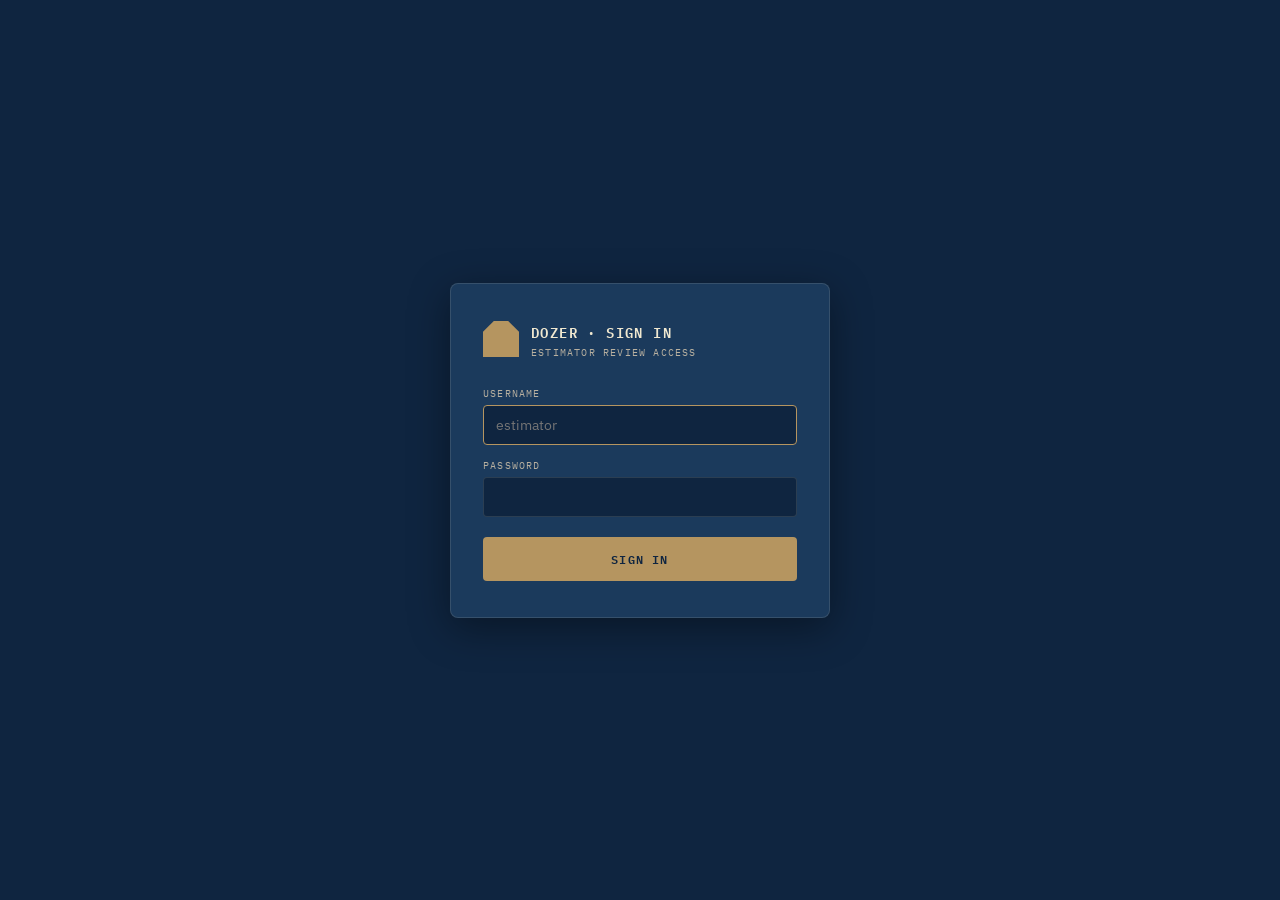
<file: dozer/review/index.html>
<!DOCTYPE html>
<html lang="en">
<head>
<meta charset="UTF-8">
<meta name="viewport" content="width=device-width, initial-scale=1.0">
<title>Dozer — Estimator Review</title>
<link rel="preconnect" href="https://fonts.googleapis.com">
<link rel="preconnect" href="https://fonts.gstatic.com" crossorigin>
<link href="https://fonts.googleapis.com/css2?family=IBM+Plex+Mono:wght@400;500;600&family=IBM+Plex+Sans:wght@300;400;500;600;700&display=swap" rel="stylesheet">
<style>
  /* ── Blueprint Dark palette (from dozer-wireframe) ───────────── */
  :root {
    --paper: #0F2540;
    --paper-2: #1B3A5C;
    --surface: #264C7A;
    --ink: #F0E8D0;
    --ink-2: #D8D0B8;
    --ink-3: #B8B0A0;
    --ink-4: #7A7468;
    --line: rgba(240, 232, 208, 0.12);
    --line-2: rgba(240, 232, 208, 0.06);
    --orange: #B59560;
    --orange-soft: rgba(181, 149, 96, 0.14);
    --orange-line: rgba(181, 149, 96, 0.32);
    --green: #5C8C7E;
    --green-soft: rgba(92, 140, 126, 0.16);
    --red: #C04A2C;
    --red-soft: rgba(192, 74, 44, 0.14);
    --yellow: #C7A877;
    --yellow-soft: rgba(199, 168, 119, 0.14);
  }
  * { box-sizing: border-box; margin: 0; padding: 0; }
  html, body { width: 100%; min-height: 100%; }
  body {
    font-family: 'IBM Plex Sans', sans-serif;
    background: var(--paper);
    color: var(--ink);
    -webkit-font-smoothing: antialiased;
  }
  button { font-family: inherit; cursor: pointer; }
  input, select, textarea { font-family: inherit; outline: none; }

  /* ── Header ──────────────────────────────────────────────────── */
  .page-header {
    background: var(--paper-2);
    border-bottom: 4px solid var(--orange);
    padding: 24px 40px 0;
    position: relative;
  }
  .page-header::before {
    content: '';
    position: absolute; top: 0; right: 0; width: 320px; height: 100%;
    background: repeating-linear-gradient(-45deg, transparent, transparent 8px,
      rgba(181, 149, 96, 0.05) 8px, rgba(181, 149, 96, 0.05) 10px);
    pointer-events: none;
  }
  .header-top {
    display: flex; align-items: flex-start; justify-content: space-between;
    margin-bottom: 18px;
  }
  .brand {
    display: flex; align-items: center; gap: 12px;
  }
  .brand-mark {
    width: 36px; height: 36px;
    background: var(--orange);
    clip-path: polygon(0 100%, 100% 100%, 100% 30%, 70% 0, 30% 0, 0 30%);
  }
  .form-title {
    font-family: 'IBM Plex Mono', monospace;
    font-size: 16px; font-weight: 600;
    letter-spacing: 0.10em; text-transform: uppercase;
    color: var(--ink);
  }
  .form-subtitle {
    font-family: 'IBM Plex Mono', monospace;
    font-size: 10px; color: var(--ink-3);
    margin-top: 4px;
    letter-spacing: 0.12em; text-transform: uppercase;
  }
  .header-actions { display: flex; gap: 8px; align-items: center; }
  .btn {
    font-family: 'IBM Plex Mono', monospace;
    font-size: 11px; font-weight: 600;
    letter-spacing: 0.10em; text-transform: uppercase;
    padding: 9px 16px; border: none; border-radius: 4px;
    cursor: pointer; transition: all 0.15s;
  }
  .btn-primary { background: var(--orange); color: var(--paper); }
  .btn-primary:hover { background: #C9A66E; }
  .btn-ghost {
    background: transparent; color: var(--ink-2);
    border: 1px solid var(--line);
  }
  .btn-ghost:hover { border-color: var(--orange-line); color: var(--orange); }
  .btn-submit { background: var(--green); color: var(--ink); }
  .btn-submit:hover { background: #6BA593; }

  .meta-fields {
    display: grid; grid-template-columns: 2fr 1fr 1.5fr; gap: 14px;
    margin-bottom: 20px;
  }
  .meta-field label {
    display: block;
    font-family: 'IBM Plex Mono', monospace;
    font-size: 10px;
    letter-spacing: 0.12em; text-transform: uppercase;
    color: var(--ink-3); margin-bottom: 5px;
  }
  .meta-field input {
    width: 100%; padding: 9px 11px;
    background: var(--surface);
    border: 1px solid var(--line);
    color: var(--ink);
    font-size: 14px; border-radius: 4px;
  }
  .meta-field input:focus { border-color: var(--orange); }
  .meta-field input::placeholder { color: var(--ink-4); }

  .tabs {
    display: flex; gap: 0; align-items: flex-end;
    position: relative; z-index: 1;
  }
  .tab {
    font-family: 'IBM Plex Mono', monospace;
    font-size: 11px; font-weight: 600;
    letter-spacing: 0.12em; text-transform: uppercase;
    padding: 12px 26px 14px;
    background: rgba(240, 232, 208, 0.04);
    color: var(--ink-3);
    border: 1px solid var(--line);
    border-bottom: none;
    border-radius: 4px 4px 0 0;
    margin-right: 4px; cursor: pointer; position: relative; bottom: 0;
    transition: all 0.15s;
  }
  .tab:hover { color: var(--ink); }
  .tab.active {
    background: var(--paper); color: var(--orange);
    bottom: -4px; padding-bottom: 18px;
    border-top: 3px solid var(--orange);
  }

  /* ── Main ────────────────────────────────────────────────────── */
  .main { max-width: 1200px; margin: 0 auto; padding: 28px 24px 110px; }
  .tab-panel { display: none; }
  .tab-panel.active { display: block; }

  .col-headers {
    display: grid; grid-template-columns: 1.1fr 1.2fr 360px 1fr;
    gap: 8px; padding: 0 16px 8px;
  }
  .col-label {
    font-family: 'IBM Plex Mono', monospace;
    font-size: 10px; letter-spacing: 0.14em; text-transform: uppercase;
    color: var(--ink-3); opacity: 0.7;
  }

  /* Section accordion */
  .section {
    margin-bottom: 18px;
    background: var(--paper-2);
    border: 1px solid var(--line);
    border-radius: 6px;
    overflow: hidden;
  }
  .section-header {
    background: var(--surface);
    color: var(--ink);
    padding: 11px 16px;
    display: flex; align-items: center; justify-content: space-between;
    cursor: pointer; user-select: none;
    transition: background 0.15s;
  }
  .section-header:hover { background: #2C5685; }
  .section-title {
    font-family: 'IBM Plex Mono', monospace;
    font-size: 12px; font-weight: 600;
    letter-spacing: 0.12em; text-transform: uppercase;
  }
  .section-roman { color: var(--orange); margin-right: 10px; }
  .section-count {
    font-family: 'IBM Plex Mono', monospace;
    font-size: 10px; color: var(--ink-3);
    letter-spacing: 0.10em;
  }
  .section-toggle {
    font-size: 12px; opacity: 0.7;
    transition: transform 0.2s;
    color: var(--ink-2);
  }
  .section.collapsed .section-toggle { transform: rotate(-90deg); }
  .section.collapsed .section-body { display: none; }

  .checklist-row {
    display: grid;
    grid-template-columns: 1.1fr 1.2fr 360px 1fr;
    gap: 8px; padding: 12px 16px;
    align-items: start;
    border-bottom: 1px solid var(--line-2);
    transition: background 0.1s;
  }
  .checklist-row:last-child { border-bottom: none; }
  .checklist-row:hover { background: rgba(240, 232, 208, 0.02); }

  .field-name {
    font-family: 'IBM Plex Mono', monospace;
    font-size: 12px; font-weight: 500;
    color: var(--ink); padding-top: 6px;
  }
  .field-tier {
    display: inline-block;
    font-size: 9px;
    padding: 2px 6px;
    margin-left: 6px;
    border-radius: 3px;
    letter-spacing: 0.06em;
    text-transform: uppercase;
    font-weight: 600;
  }
  .tier-required { background: var(--red-soft); color: var(--red); }
  .tier-important { background: var(--orange-soft); color: var(--orange); }
  .tier-optional { background: var(--green-soft); color: var(--green); }
  .field-desc {
    font-size: 11px; color: var(--ink-3);
    margin-top: 4px; line-height: 1.4;
  }

  .ai-value {
    background: rgba(240, 232, 208, 0.04);
    border: 1px dashed var(--line);
    padding: 7px 10px; border-radius: 4px;
    font-family: 'IBM Plex Mono', monospace;
    font-size: 12px; color: var(--ink-2);
    word-break: break-word;
    min-height: 32px;
  }
  .ai-value.empty {
    color: var(--ink-4); font-style: italic;
  }
  .ai-value-label {
    font-family: 'IBM Plex Mono', monospace;
    font-size: 9px;
    color: var(--ink-3);
    letter-spacing: 0.10em; text-transform: uppercase;
    margin-bottom: 3px;
  }

  /* 3-button selector for status */
  .status-group {
    display: grid; grid-template-columns: 1fr 1fr 1fr;
    gap: 4px;
  }
  .status-btn {
    padding: 7px 6px;
    background: rgba(240, 232, 208, 0.04);
    border: 1px solid var(--line);
    color: var(--ink-3);
    border-radius: 4px;
    font-family: 'IBM Plex Mono', monospace;
    font-size: 10px; font-weight: 500;
    letter-spacing: 0.06em; text-transform: uppercase;
    text-align: center;
    transition: all 0.12s;
  }
  .status-btn:hover { color: var(--ink); border-color: var(--ink-3); }
  .status-btn.selected.needed {
    background: var(--green-soft); color: var(--green); border-color: var(--green);
  }
  .status-btn.selected.rarely {
    background: var(--yellow-soft); color: var(--yellow); border-color: var(--yellow);
  }
  .status-btn.selected.not-needed {
    background: var(--red-soft); color: var(--red); border-color: var(--red);
  }

  .row-notes {
    width: 100%;
    padding: 7px 10px;
    background: var(--paper);
    border: 1px solid var(--line);
    color: var(--ink);
    font-family: 'IBM Plex Sans', sans-serif;
    font-size: 12px; border-radius: 4px;
    resize: none; min-height: 32px;
    transition: border-color 0.15s;
  }
  .row-notes::placeholder { color: var(--ink-4); font-style: italic; }
  .row-notes:focus { border-color: var(--orange); }

  /* Tab 2 — workflow & formulas */
  .narrative-block {
    background: var(--paper-2);
    border: 1px solid var(--line);
    border-radius: 6px;
    padding: 18px 20px;
    margin-bottom: 14px;
  }
  .narrative-q {
    font-family: 'IBM Plex Mono', monospace;
    font-size: 12px; font-weight: 600;
    color: var(--orange);
    letter-spacing: 0.06em;
    margin-bottom: 4px;
  }
  .narrative-help {
    font-size: 11px; color: var(--ink-3);
    margin-bottom: 10px; line-height: 1.5;
  }
  .narrative-textarea {
    width: 100%; padding: 10px 12px;
    background: var(--paper);
    border: 1px solid var(--line);
    color: var(--ink);
    font-family: 'IBM Plex Sans', sans-serif;
    font-size: 13px; line-height: 1.5;
    border-radius: 4px;
    resize: vertical; min-height: 70px;
  }
  .narrative-textarea:focus { border-color: var(--orange); }
  .narrative-textarea::placeholder { color: var(--ink-4); }
  .narrative-input {
    width: 200px; padding: 9px 11px;
    background: var(--paper); border: 1px solid var(--line);
    color: var(--ink); font-size: 14px; border-radius: 4px;
  }
  .narrative-input:focus { border-color: var(--orange); }

  /* Footer summary bar */
  .summary-bar {
    position: fixed; bottom: 0; left: 0; right: 0;
    background: var(--paper-2);
    border-top: 2px solid var(--orange);
    padding: 12px 32px;
    display: flex; align-items: center; justify-content: space-between;
    z-index: 100;
  }
  .summary-stats {
    display: flex; gap: 26px;
  }
  .stat { text-align: center; }
  .stat-num {
    font-family: 'IBM Plex Mono', monospace;
    font-size: 22px; font-weight: 600;
    color: var(--ink); display: block; line-height: 1;
  }
  .stat-label {
    font-family: 'IBM Plex Mono', monospace;
    font-size: 9px; letter-spacing: 0.12em; text-transform: uppercase;
    color: var(--ink-3); margin-top: 4px; display: block;
  }
  .stat.needed .stat-num { color: var(--green); }
  .stat.rarely .stat-num { color: var(--yellow); }
  .stat.not-needed .stat-num { color: var(--red); }

  .progress-wrap { flex: 1; max-width: 320px; margin: 0 32px; }
  .progress-label {
    display: flex; justify-content: space-between;
    font-family: 'IBM Plex Mono', monospace;
    font-size: 10px; color: var(--ink-3);
    letter-spacing: 0.10em; text-transform: uppercase;
    margin-bottom: 5px;
  }
  .progress-bar {
    height: 5px; background: var(--line);
    border-radius: 3px; overflow: hidden;
  }
  .progress-fill {
    height: 100%;
    background: linear-gradient(90deg, var(--orange), var(--green));
    transition: width 0.3s ease;
  }

  /* Modal (submit) */
  .modal-overlay {
    display: none; position: fixed; inset: 0;
    background: rgba(15, 37, 64, 0.85);
    backdrop-filter: blur(3px);
    z-index: 200;
    align-items: center; justify-content: center;
  }
  .modal-overlay.open { display: flex; }
  .modal {
    background: var(--paper-2);
    border: 1px solid var(--line);
    border-radius: 8px;
    width: 92%; max-width: 480px;
    overflow: hidden;
  }
  .modal-header {
    background: var(--surface); color: var(--ink);
    padding: 16px 22px;
    border-bottom: 2px solid var(--orange);
    display: flex; align-items: center; justify-content: space-between;
  }
  .modal-title {
    font-family: 'IBM Plex Mono', monospace;
    font-size: 13px; font-weight: 600;
    letter-spacing: 0.12em; text-transform: uppercase;
  }
  .modal-close {
    background: none; border: none; color: var(--ink-3);
    font-size: 22px; line-height: 1;
  }
  .modal-body { padding: 22px; }
  .modal-body p { font-size: 13px; color: var(--ink-2); margin-bottom: 14px; line-height: 1.5; }
  .submit-options { display: flex; flex-direction: column; gap: 10px; margin-bottom: 14px; }
  .submit-option {
    display: flex; align-items: center; gap: 12px;
    background: var(--paper); border: 1px solid var(--line);
    padding: 12px 14px; border-radius: 5px; cursor: pointer;
    transition: border-color 0.15s;
  }
  .submit-option:hover { border-color: var(--orange-line); }
  .submit-option input[type="radio"] { accent-color: var(--orange); }
  .submit-option-title {
    font-family: 'IBM Plex Mono', monospace;
    font-size: 11px; font-weight: 600;
    color: var(--ink); letter-spacing: 0.08em; text-transform: uppercase;
  }
  .submit-option-desc {
    font-size: 11px; color: var(--ink-3); margin-top: 2px;
  }
  .modal-footer {
    padding: 14px 22px;
    background: var(--paper);
    border-top: 1px solid var(--line);
    display: flex; justify-content: flex-end; gap: 8px;
  }

  .toast {
    position: fixed; top: 22px; right: 22px;
    background: var(--paper-2);
    color: var(--ink);
    border: 1px solid var(--orange);
    padding: 12px 20px; border-radius: 5px;
    font-family: 'IBM Plex Mono', monospace;
    font-size: 12px; letter-spacing: 0.06em;
    transform: translateX(120%); transition: transform 0.25s;
    z-index: 300;
  }
  .toast.show { transform: translateX(0); }

  .loading {
    text-align: center; padding: 80px 20px;
    color: var(--ink-3);
    font-family: 'IBM Plex Mono', monospace;
    font-size: 13px; letter-spacing: 0.10em;
  }

  @media (max-width: 1080px) {
    .checklist-row { grid-template-columns: 1fr; gap: 12px; }
    .col-headers { display: none; }
    .meta-fields { grid-template-columns: 1fr; }
  }

  /* Login overlay */
  #loginOverlay {
    position: fixed; inset: 0;
    background: var(--paper);
    z-index: 500;
    display: flex; align-items: center; justify-content: center;
    padding: 24px;
  }
  .login-card {
    background: var(--paper-2);
    border: 1px solid var(--line);
    border-radius: 8px;
    padding: 36px 32px;
    width: 100%; max-width: 380px;
    box-shadow: 0 10px 40px rgba(0,0,0,0.4);
  }
  .login-brand { display: flex; align-items: center; gap: 12px; margin-bottom: 28px; }
  .login-title { font-family: 'IBM Plex Mono', monospace; font-size: 14px; font-weight: 600; letter-spacing: 0.10em; text-transform: uppercase; color: var(--ink); }
  .login-sub { font-family: 'IBM Plex Mono', monospace; font-size: 10px; color: var(--ink-3); margin-top: 3px; letter-spacing: 0.12em; text-transform: uppercase; }
  .login-card label { display: block; font-family: 'IBM Plex Mono', monospace; font-size: 10px; letter-spacing: 0.12em; text-transform: uppercase; color: var(--ink-3); margin-top: 14px; margin-bottom: 5px; }
  .login-card input { width: 100%; padding: 10px 12px; background: var(--paper); border: 1px solid var(--line); color: var(--ink); font-size: 14px; border-radius: 4px; font-family: inherit; }
  .login-card input:focus { border-color: var(--orange); outline: none; }
  .login-btn { width: 100%; margin-top: 20px; background: var(--orange); color: var(--paper); border: none; padding: 12px; border-radius: 4px; font-family: 'IBM Plex Mono', monospace; font-size: 12px; font-weight: 600; letter-spacing: 0.10em; text-transform: uppercase; cursor: pointer; }
  .login-btn:hover { background: #C9A66E; }
  .login-btn:disabled { opacity: 0.5; cursor: not-allowed; }
  .login-error { margin-top: 12px; padding: 8px 12px; background: var(--red-soft); border: 1px solid var(--red); border-radius: 4px; color: var(--ink); font-size: 12px; display: none; }
  .login-error.show { display: block; }
</style>
</head>
<body>

<div id="loginOverlay">
  <div class="login-card">
    <div class="login-brand">
      <div class="brand-mark"></div>
      <div>
        <div class="login-title">Dozer · Sign In</div>
        <div class="login-sub">Estimator review access</div>
      </div>
    </div>
    <label>Username</label>
    <input type="text" id="loginUser" autocomplete="username" placeholder="estimator">
    <label>Password</label>
    <input type="password" id="loginPass" autocomplete="current-password">
    <button class="login-btn" id="loginBtn" onclick="doLogin()">Sign In</button>
    <div class="login-error" id="loginErr"></div>
  </div>
</div>

<div class="page-header">
  <div class="header-top">
    <div class="brand">
      <div class="brand-mark"></div>
      <div>
        <div class="form-title">Dozer · Estimator Review</div>
        <div class="form-subtitle">Earthworks · Bid · Proposal AI</div>
      </div>
    </div>
    <div class="header-actions">
      <a id="viewPdfBtn" href="#" target="_blank" rel="noopener" class="btn btn-ghost" style="display:none;text-decoration:none">↗ View Original PDF</a>
      <button class="btn btn-ghost" onclick="exportCSV()">↓ Export CSV</button>
      <button class="btn btn-ghost" onclick="saveLocal()">💾 Save Draft</button>
      <button class="btn btn-submit" onclick="openSubmit()">✉ Submit Review</button>
    </div>
  </div>
  <div class="meta-fields">
    <div class="meta-field"><label>Project Name</label><input type="text" id="projectName" placeholder="—"></div>
    <div class="meta-field"><label>Review Date</label><input type="date" id="reviewDate"></div>
    <div class="meta-field"><label>Reviewer Name</label><input type="text" id="reviewerName" placeholder="Your name"></div>
  </div>
  <div class="tabs">
    <button class="tab active" onclick="switchTab('fields')">FIELD REVIEW</button>
    <button class="tab" onclick="switchTab('workflow')">WORKFLOW & FORMULAS</button>
  </div>
</div>

<div class="main">
  <!-- Tab 1: Field Review -->
  <div class="tab-panel active" id="panel-fields">
    <div class="col-headers">
      <div class="col-label">Field</div>
      <div class="col-label">AI-Extracted Value</div>
      <div class="col-label">Necessity for PVR</div>
      <div class="col-label">Notes / Override</div>
    </div>
    <div id="sections-container">
      <div class="loading">Loading job data…</div>
    </div>
  </div>

  <!-- Tab 2: Workflow & Formulas -->
  <div class="tab-panel" id="panel-workflow">
    <div class="narrative-block">
      <div class="narrative-q">A. Coverage gaps</div>
      <div class="narrative-help">List any fields needed for PVR analysis but missing from our schema above.</div>
      <textarea class="narrative-textarea" id="q_gaps" placeholder="One field per line…"></textarea>
    </div>
    <div class="narrative-block">
      <div class="narrative-q">B. Field grouping</div>
      <div class="narrative-help">Are fields arranged in correct datasets (sections above)? If not, suggest alternative grouping.</div>
      <textarea class="narrative-textarea" id="q_grouping" placeholder="Suggestions…"></textarea>
    </div>
    <div class="narrative-block">
      <div class="narrative-q">C. Workflow — read order</div>
      <div class="narrative-help">How do you use these fields? What do you read first, in what order?</div>
      <textarea class="narrative-textarea" id="q_read_order" placeholder="Workflow steps…"></textarea>
    </div>
    <div class="narrative-block">
      <div class="narrative-q">D. Bid composition</div>
      <div class="narrative-help">What fields go in your bid AND in what order do you build the bid?</div>
      <textarea class="narrative-textarea" id="q_bid_order" placeholder="Field list + build order…"></textarea>
    </div>
    <div class="narrative-block">
      <div class="narrative-q">E. Other reports beyond PVR</div>
      <div class="narrative-help">What other reports can be generated from this geotech data? Rank by frequency.</div>
      <textarea class="narrative-textarea" id="q_other_reports" placeholder="Report types, ranked…"></textarea>
    </div>
    <div class="narrative-block">
      <div class="narrative-q">F. Fields for those other reports</div>
      <div class="narrative-help">For each other report you listed, what fields are needed?</div>
      <textarea class="narrative-textarea" id="q_other_fields" placeholder="Fields per report…"></textarea>
    </div>
    <div class="narrative-block">
      <div class="narrative-q">G. Formulas used</div>
      <div class="narrative-help">What formulas did you use to produce calculations / the bid?</div>
      <textarea class="narrative-textarea" id="q_formulas" placeholder="Formulas…"></textarea>
    </div>
    <div class="narrative-block">
      <div class="narrative-q">H. Fields per formula</div>
      <div class="narrative-help">What fields feed each formula?</div>
      <textarea class="narrative-textarea" id="q_formula_fields" placeholder="Formula → fields mapping…"></textarea>
    </div>
    <div class="narrative-block">
      <div class="narrative-q">I. Other PVR formulas</div>
      <div class="narrative-help">What other formulas may be used in PVR calculations beyond what you used here?</div>
      <textarea class="narrative-textarea" id="q_other_formulas" placeholder="Other formulas…"></textarea>
    </div>
    <div class="narrative-block">
      <div class="narrative-q">J. Sample bid build</div>
      <div class="narrative-help">Build a sample bid using the extracted fields. Show line items, unit costs, math, and order of bid construction.</div>
      <textarea class="narrative-textarea" id="q_bid_build" placeholder="Line items + unit costs + math…" style="min-height:140px"></textarea>
    </div>
    <div class="narrative-block">
      <div class="narrative-q">K. Source PDF quality (1=poor, 5=excellent)</div>
      <input class="narrative-input" type="number" id="q_pdf_quality" min="1" max="5" placeholder="1-5">
    </div>
    <div class="narrative-block">
      <div class="narrative-q">L. Red flags that should pause the bid</div>
      <textarea class="narrative-textarea" id="q_red_flags" placeholder="Contamination, dewatering, missing borings, etc."></textarea>
    </div>
    <div class="narrative-block">
      <div class="narrative-q">M. Time spent on this review (minutes)</div>
      <input class="narrative-input" type="number" id="q_time_spent" placeholder="e.g. 60">
    </div>
    <div class="narrative-block">
      <div class="narrative-q">N. Fixed-fee quote you'd charge a client for THIS scope ($)</div>
      <input class="narrative-input" type="number" id="q_fee_quote" placeholder="e.g. 350">
    </div>
  </div>
</div>

<div class="summary-bar">
  <div class="summary-stats">
    <div class="stat"><span class="stat-num" id="totalCount">—</span><span class="stat-label">Total</span></div>
    <div class="stat needed"><span class="stat-num" id="neededCount">0</span><span class="stat-label">Needed</span></div>
    <div class="stat rarely"><span class="stat-num" id="rarelyCount">0</span><span class="stat-label">Rarely</span></div>
    <div class="stat not-needed"><span class="stat-num" id="notNeededCount">0</span><span class="stat-label">Not Needed</span></div>
  </div>
  <div class="progress-wrap">
    <div class="progress-label"><span>Field Review Progress</span><span id="progressPct">0%</span></div>
    <div class="progress-bar"><div class="progress-fill" id="progressFill" style="width:0%"></div></div>
  </div>
  <div style="font-family:'IBM Plex Mono',monospace;font-size:10px;color:var(--ink-3);text-align:right;letter-spacing:0.08em;line-height:1.6">JOB ID<br><span id="jobIdDisplay" style="color:var(--orange);font-weight:600">—</span></div>
</div>

<!-- Submit modal -->
<div class="modal-overlay" id="submitModal">
  <div class="modal">
    <div class="modal-header">
      <span class="modal-title">✉ Submit Review</span>
      <button class="modal-close" onclick="closeSubmit()">×</button>
    </div>
    <div class="modal-body">
      <p>Choose how to submit your review:</p>
      <div class="submit-options">
        <label class="submit-option">
          <input type="radio" name="submitMode" value="both" checked>
          <div>
            <div class="submit-option-title">Both — save & email</div>
            <div class="submit-option-desc">Save to Dozer database AND open email client (recommended)</div>
          </div>
        </label>
        <label class="submit-option">
          <input type="radio" name="submitMode" value="backend">
          <div>
            <div class="submit-option-title">Save to Dozer only</div>
            <div class="submit-option-desc">POST to backend, no email</div>
          </div>
        </label>
        <label class="submit-option">
          <input type="radio" name="submitMode" value="email">
          <div>
            <div class="submit-option-title">Email only</div>
            <div class="submit-option-desc">Open mailto: link, no backend save (legacy)</div>
          </div>
        </label>
      </div>
    </div>
    <div class="modal-footer">
      <button class="btn btn-ghost" onclick="closeSubmit()">Cancel</button>
      <button class="btn btn-submit" onclick="doSubmit()">Submit →</button>
    </div>
  </div>
</div>

<div class="toast" id="toast"></div>

<script>
// ── Config ─────────────────────────────────────────────────────
const API_BASE = 'https://dozer-pipeline-7kysf2s6wa-uc.a.run.app';
const SESSION_KEY = 'dozer.session.v1';

// ── Auth ──
async function doLogin() {
  const u = document.getElementById('loginUser').value.trim();
  const p = document.getElementById('loginPass').value;
  const errEl = document.getElementById('loginErr');
  const btn = document.getElementById('loginBtn');
  errEl.classList.remove('show');
  btn.disabled = true; btn.textContent = 'Signing in…';
  try {
    const res = await fetch(`${API_BASE}/api/login`, {
      method: 'POST',
      headers: {'Content-Type': 'application/json'},
      body: JSON.stringify({username: u, password: p}),
    });
    if (!res.ok) {
      const j = await res.json().catch(() => ({}));
      throw new Error(j.error || `HTTP ${res.status}`);
    }
    const data = await res.json();
    localStorage.setItem(SESSION_KEY, JSON.stringify({token: data.token, role: data.role, exp: Date.now() + data.expires_in_hours * 3600 * 1000}));
    state.sessionToken = data.token;
    document.getElementById('loginOverlay').style.display = 'none';
    loadJob();
  } catch (err) {
    errEl.textContent = err.message;
    errEl.classList.add('show');
  } finally {
    btn.disabled = false; btn.textContent = 'Sign In';
  }
}

function checkSession() {
  const stored = localStorage.getItem(SESSION_KEY);
  if (!stored) return null;
  try {
    const s = JSON.parse(stored);
    if (Date.now() > s.exp) return null;
    return s;
  } catch { return null; }
}

document.addEventListener('keydown', e => {
  if (e.key === 'Enter' && document.getElementById('loginOverlay').style.display !== 'none') doLogin();
});

// ── State ──────────────────────────────────────────────────────
let state = {
  jobId: null,
  token: null,          // job-specific access token from URL
  sessionToken: null,   // login session token
  pdfUrl: null,
  fields: [],
  fieldsByCategory: {},
  loaded: false,
};

const CATEGORY_ORDER = [
  'project_info', 'metadata', 'boring_data', 'soil_properties',
  'expansion_risk', 'foundation', 'site_geometry', 'vision_zones',
  'special_conditions', 'quantities',
];
const CATEGORY_TITLES = {
  project_info: 'Project Info',
  metadata: 'Report Metadata',
  boring_data: 'Boring Data',
  soil_properties: 'Soil Properties',
  expansion_risk: 'Expansion Risk (PVR)',
  foundation: 'Foundation',
  site_geometry: 'Site Geometry',
  vision_zones: 'Site Zones',
  special_conditions: 'Special Conditions',
  quantities: 'Quantities & Calcs',
};
const CATEGORY_ROMAN = {
  project_info: 'I', metadata: 'II', boring_data: 'III',
  soil_properties: 'IV', expansion_risk: 'V', foundation: 'VI',
  site_geometry: 'VII', vision_zones: 'VIII',
  special_conditions: 'IX', quantities: 'X',
};

// ── URL params ─────────────────────────────────────────────────
const urlParams = new URLSearchParams(window.location.search);
state.jobId = urlParams.get('job') || urlParams.get('job_id');
state.token = urlParams.get('token');
const isMock = urlParams.get('mock') === '1';

document.getElementById('reviewDate').value = new Date().toISOString().split('T')[0];
document.getElementById('jobIdDisplay').textContent = state.jobId || 'no-job';

// ── Tab switching ──────────────────────────────────────────────
function switchTab(name) {
  document.querySelectorAll('.tab').forEach(t => t.classList.remove('active'));
  document.querySelectorAll('.tab-panel').forEach(p => p.classList.remove('active'));
  document.querySelector(`.tab[onclick*="${name}"]`).classList.add('active');
  document.getElementById(`panel-${name}`).classList.add('active');
}

// ── Load job data ──────────────────────────────────────────────
async function loadJob() {
  if (isMock) {
    loadMockData();
    return;
  }
  if (!state.jobId || !state.token) {
    document.getElementById('sections-container').innerHTML =
      '<div class="loading" style="color:var(--red)">Missing job_id or token in URL.<br>Expected: ?job=&lt;id&gt;&amp;token=&lt;token&gt;</div>';
    return;
  }
  try {
    const res = await fetch(`${API_BASE}/api/review/${state.jobId}?token=${encodeURIComponent(state.token)}`, {
      headers: state.sessionToken ? {'Authorization': `Bearer ${state.sessionToken}`} : {},
    });
    if (!res.ok) throw new Error(`HTTP ${res.status}`);
    const data = await res.json();
    state.fields = data.fields || [];
    state.pdfUrl = data.pdf_url || '';
    document.getElementById('projectName').value = data.project_name || '';
    if (state.pdfUrl) {
      const btn = document.getElementById('viewPdfBtn');
      btn.href = state.pdfUrl;
      btn.style.display = '';
    }
    state.loaded = true;
    renderFields();
  } catch (err) {
    document.getElementById('sections-container').innerHTML =
      `<div class="loading" style="color:var(--red)">Failed to load: ${err.message}</div>`;
  }
}

function loadMockData() {
  // Mock for offline preview — uses same shape backend will return
  state.fields = [
    {field_id:'F-001', field_name:'project_name', category:'project_info', tier:'IMPORTANT',
     description:'Name of the construction project', ai_value:'Memorial Park Phase 2'},
    {field_id:'F-002', field_name:'project_address', category:'project_info', tier:'REQUIRED',
     description:'Physical address of the project site', ai_value:'1200 Hermann Dr, Houston, TX 77004'},
    {field_id:'F-003', field_name:'client_name', category:'project_info', tier:'OPTIONAL',
     description:'Name of the client or owner', ai_value:''},
    {field_id:'F-101', field_name:'primary_soil_type', category:'soil_properties', tier:'REQUIRED',
     description:'Dominant soil classification', ai_value:'CH (high plasticity clay)'},
    {field_id:'F-102', field_name:'pvr_value_max', category:'expansion_risk', tier:'REQUIRED',
     description:'Maximum potential vertical rise in inches', ai_value:'4.2'},
    {field_id:'F-103', field_name:'lime_percentage', category:'expansion_risk', tier:'IMPORTANT',
     description:'Recommended lime percentage for treatment', ai_value:'6%'},
    {field_id:'F-201', field_name:'site_area_sf', category:'site_geometry', tier:'REQUIRED',
     description:'Total site area in square feet', ai_value:'87,500'},
    {field_id:'F-301', field_name:'excavation_cy', category:'quantities', tier:'IMPORTANT',
     description:'Excavation volume in cubic yards', ai_value:'12,500'},
  ];
  document.getElementById('projectName').value = 'Memorial Park Phase 2 (mock)';
  state.loaded = true;
  renderFields();
}

// ── Render field-review tab ────────────────────────────────────
function renderFields() {
  // Group fields by category
  state.fieldsByCategory = {};
  for (const f of state.fields) {
    if (!state.fieldsByCategory[f.category]) state.fieldsByCategory[f.category] = [];
    state.fieldsByCategory[f.category].push({...f, status: f.status || '', notes: f.notes || ''});
  }
  const container = document.getElementById('sections-container');
  container.innerHTML = '';

  for (const cat of CATEGORY_ORDER) {
    const fields = state.fieldsByCategory[cat] || [];
    if (!fields.length) continue;
    const sec = document.createElement('div');
    sec.className = 'section';
    sec.id = `section-${cat}`;
    sec.innerHTML = `
      <div class="section-header" onclick="toggleSection('${cat}')">
        <div class="section-title">
          <span class="section-roman">${CATEGORY_ROMAN[cat]}.</span>${CATEGORY_TITLES[cat]}
          <span class="section-count" style="margin-left:12px">${fields.length} fields</span>
        </div>
        <span class="section-toggle">▾</span>
      </div>
      <div class="section-body" id="body-${cat}"></div>
    `;
    container.appendChild(sec);
    const body = sec.querySelector(`#body-${cat}`);
    fields.forEach((f, idx) => body.appendChild(makeRow(cat, idx, f)));
  }
  updateStats();
}

function makeRow(cat, idx, f) {
  const row = document.createElement('div');
  row.className = 'checklist-row';
  const tierCls = f.tier === 'REQUIRED' ? 'tier-required' : f.tier === 'IMPORTANT' ? 'tier-important' : 'tier-optional';
  row.innerHTML = `
    <div>
      <div class="field-name">${escHtml(f.field_name)}<span class="field-tier ${tierCls}">${f.tier || 'OPTIONAL'}</span></div>
      <div class="field-desc">${escHtml(f.description || '')}</div>
    </div>
    <div>
      <div class="ai-value-label">AI extracted</div>
      <div class="ai-value ${f.ai_value ? '' : 'empty'}">${f.ai_value ? escHtml(f.ai_value) : '— not extracted —'}</div>
    </div>
    <div class="status-group">
      <button type="button" class="status-btn ${f.status === 'needed' ? 'selected needed' : ''}" data-status="needed">Needed</button>
      <button type="button" class="status-btn ${f.status === 'rarely' ? 'selected rarely' : ''}" data-status="rarely">Rarely</button>
      <button type="button" class="status-btn ${f.status === 'not-needed' ? 'selected not-needed' : ''}" data-status="not-needed">Not Needed</button>
    </div>
    <textarea class="row-notes" placeholder="Notes / override value…">${escHtml(f.notes)}</textarea>
  `;
  // Status button handlers
  row.querySelectorAll('.status-btn').forEach(btn => {
    btn.addEventListener('click', () => {
      const st = btn.dataset.status;
      f.status = (f.status === st) ? '' : st;
      // Remove selected from siblings
      row.querySelectorAll('.status-btn').forEach(b => b.classList.remove('selected', 'needed', 'rarely', 'not-needed'));
      if (f.status) btn.classList.add('selected', f.status);
      updateStats();
    });
  });
  // Notes handler
  row.querySelector('.row-notes').addEventListener('input', e => {
    f.notes = e.target.value;
  });
  return row;
}

function toggleSection(cat) {
  document.getElementById(`section-${cat}`).classList.toggle('collapsed');
}

function escHtml(s) {
  return String(s ?? '').replace(/&/g, '&amp;').replace(/</g, '&lt;').replace(/>/g, '&gt;').replace(/"/g, '&quot;');
}

// ── Stats ──────────────────────────────────────────────────────
function updateStats() {
  let total = 0, needed = 0, rarely = 0, notNeeded = 0;
  for (const fields of Object.values(state.fieldsByCategory)) {
    for (const f of fields) {
      total++;
      if (f.status === 'needed') needed++;
      else if (f.status === 'rarely') rarely++;
      else if (f.status === 'not-needed') notNeeded++;
    }
  }
  const marked = needed + rarely + notNeeded;
  const pct = total ? Math.round((marked / total) * 100) : 0;
  document.getElementById('totalCount').textContent = total;
  document.getElementById('neededCount').textContent = needed;
  document.getElementById('rarelyCount').textContent = rarely;
  document.getElementById('notNeededCount').textContent = notNeeded;
  document.getElementById('progressPct').textContent = pct + '%';
  document.getElementById('progressFill').style.width = pct + '%';
}

// ── Save draft (localStorage) ─────────────────────────────────
function saveLocal() {
  const key = `dozer.review.${state.jobId || 'mock'}`;
  const payload = collectPayload();
  localStorage.setItem(key, JSON.stringify(payload));
  showToast('✓ Saved to browser');
}

function collectPayload() {
  const flatFields = [];
  for (const fields of Object.values(state.fieldsByCategory)) {
    for (const f of fields) {
      flatFields.push({
        field_id: f.field_id, field_name: f.field_name, category: f.category,
        ai_value: f.ai_value, status: f.status, notes: f.notes,
      });
    }
  }
  return {
    job_id: state.jobId,
    project_name: document.getElementById('projectName').value,
    review_date: document.getElementById('reviewDate').value,
    reviewer_name: document.getElementById('reviewerName').value,
    fields: flatFields,
    narrative: {
      gaps: document.getElementById('q_gaps').value,
      grouping: document.getElementById('q_grouping').value,
      read_order: document.getElementById('q_read_order').value,
      bid_order: document.getElementById('q_bid_order').value,
      other_reports: document.getElementById('q_other_reports').value,
      other_fields: document.getElementById('q_other_fields').value,
      formulas: document.getElementById('q_formulas').value,
      formula_fields: document.getElementById('q_formula_fields').value,
      other_formulas: document.getElementById('q_other_formulas').value,
      bid_build: document.getElementById('q_bid_build').value,
      pdf_quality: document.getElementById('q_pdf_quality').value,
      red_flags: document.getElementById('q_red_flags').value,
      time_spent: document.getElementById('q_time_spent').value,
      fee_quote: document.getElementById('q_fee_quote').value,
    },
  };
}

// ── Export CSV ─────────────────────────────────────────────────
function exportCSV() {
  const p = collectPayload();
  let csv = 'Dozer Estimator Review\n';
  csv += `Project,${p.project_name}\nDate,${p.review_date}\nReviewer,${p.reviewer_name}\nJob ID,${p.job_id || 'n/a'}\n\n`;
  csv += 'Field ID,Field Name,Category,AI Value,Status,Notes\n';
  p.fields.forEach(f => {
    csv += `"${f.field_id}","${f.field_name}","${f.category}","${(f.ai_value || '').replace(/"/g, '""')}","${f.status}","${(f.notes || '').replace(/"/g, '""')}"\n`;
  });
  csv += '\nNarrative\n';
  Object.entries(p.narrative).forEach(([k, v]) => {
    csv += `${k},"${(v || '').replace(/"/g, '""')}"\n`;
  });
  const blob = new Blob([csv], {type: 'text/csv'});
  const url = URL.createObjectURL(blob);
  const a = document.createElement('a');
  a.href = url; a.download = `dozer-review-${p.job_id || 'draft'}.csv`; a.click();
  URL.revokeObjectURL(url);
  showToast('✓ CSV exported');
}

// ── Submit ────────────────────────────────────────────────────
function openSubmit() { document.getElementById('submitModal').classList.add('open'); }
function closeSubmit() { document.getElementById('submitModal').classList.remove('open'); }

async function doSubmit() {
  const mode = document.querySelector('input[name="submitMode"]:checked').value;
  const payload = collectPayload();

  if (mode === 'backend' || mode === 'both') {
    try {
      const res = await fetch(`${API_BASE}/api/review/${state.jobId}/submit?token=${encodeURIComponent(state.token)}`, {
        method: 'POST',
        headers: {
          'Content-Type': 'application/json',
          ...(state.sessionToken ? {'Authorization': `Bearer ${state.sessionToken}`} : {}),
        },
        body: JSON.stringify(payload),
      });
      if (!res.ok) throw new Error(`HTTP ${res.status}`);
      showToast('✓ Saved to Dozer');
    } catch (err) {
      showToast('✗ Backend save failed: ' + err.message);
      if (mode === 'backend') return; // stop here
    }
  }

  if (mode === 'email' || mode === 'both') {
    const subj = encodeURIComponent(`Dozer Review — ${payload.project_name || 'Untitled'} — ${payload.review_date}`);
    let body = `DOZER ESTIMATOR REVIEW\n${'='.repeat(50)}\n`;
    body += `Project:    ${payload.project_name}\nDate:       ${payload.review_date}\nReviewer:   ${payload.reviewer_name}\nJob ID:     ${payload.job_id || 'n/a'}\n\n`;
    body += `${'─'.repeat(50)}\nFIELD REVIEW\n${'─'.repeat(50)}\n`;
    payload.fields.forEach(f => {
      body += `\n${f.field_name} [${(f.status || 'unmarked').toUpperCase()}]\n  AI: ${f.ai_value || '(none)'}\n`;
      if (f.notes) body += `  Notes: ${f.notes}\n`;
    });
    body += `\n${'─'.repeat(50)}\nNARRATIVE\n${'─'.repeat(50)}\n`;
    Object.entries(payload.narrative).forEach(([k, v]) => {
      if (v) body += `\n${k.toUpperCase().replace(/_/g,' ')}:\n${v}\n`;
    });
    window.location.href = `mailto:Roger@dataronin.ai?subject=${subj}&body=${encodeURIComponent(body)}`;
  }

  closeSubmit();
}

// ── Toast ─────────────────────────────────────────────────────
let toastTimer;
function showToast(msg) {
  const t = document.getElementById('toast');
  t.textContent = msg;
  t.classList.add('show');
  clearTimeout(toastTimer);
  toastTimer = setTimeout(() => t.classList.remove('show'), 2800);
}

// ── Init ──────────────────────────────────────────────────────
(function init() {
  if (isMock) {
    document.getElementById('loginOverlay').style.display = 'none';
    loadJob();
    return;
  }
  const s = checkSession();
  if (s) {
    state.sessionToken = s.token;
    document.getElementById('loginOverlay').style.display = 'none';
    loadJob();
  } else {
    document.getElementById('loginUser').focus();
  }
})();
</script>
</body>
</html>
</file>
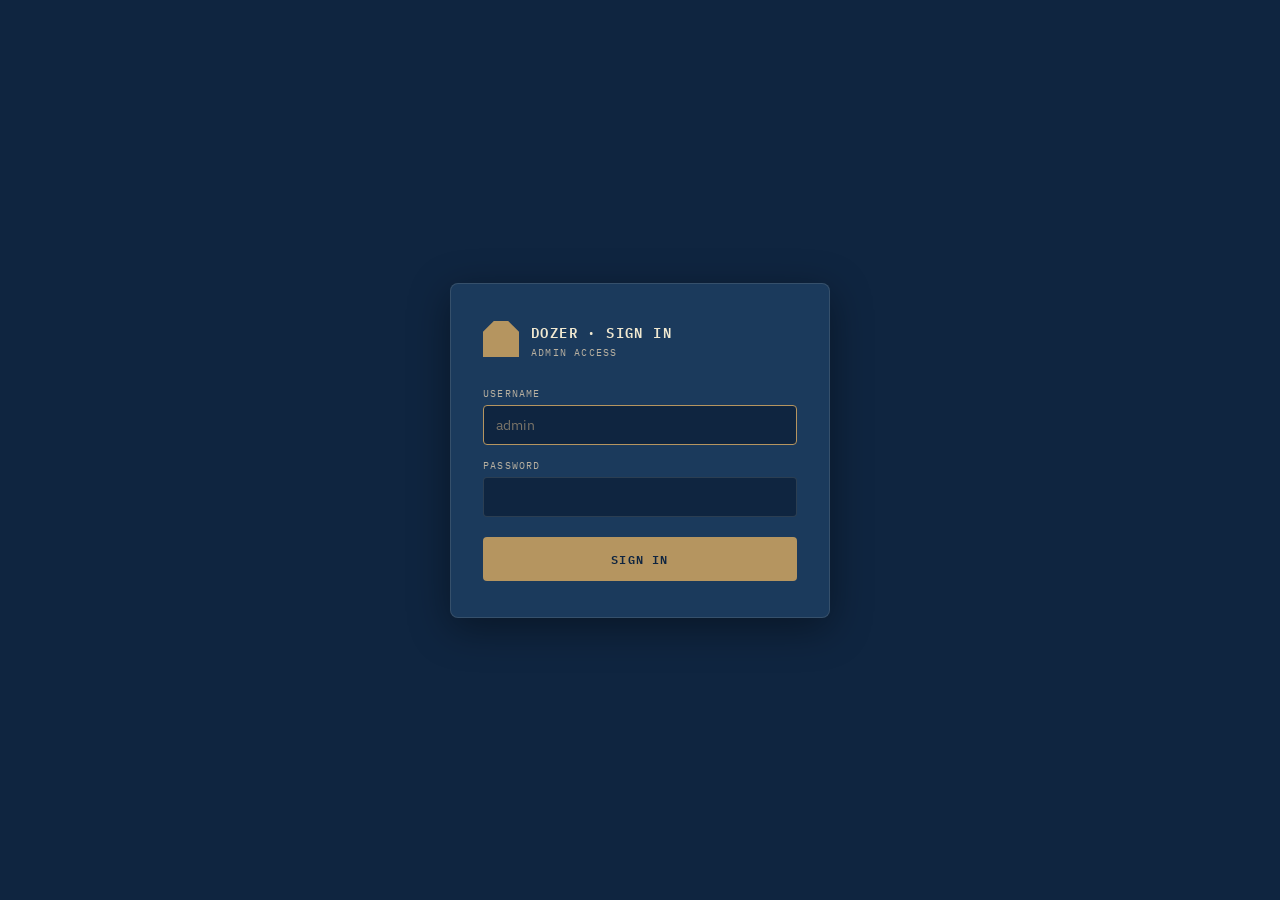
<file: dozer/upload/index.html>
<!DOCTYPE html>
<html lang="en">
<head>
<meta charset="UTF-8">
<meta name="viewport" content="width=device-width, initial-scale=1.0">
<title>Dozer — Upload Geotech Report</title>
<link rel="preconnect" href="https://fonts.googleapis.com">
<link rel="preconnect" href="https://fonts.gstatic.com" crossorigin>
<link href="https://fonts.googleapis.com/css2?family=IBM+Plex+Mono:wght@400;500;600&family=IBM+Plex+Sans:wght@300;400;500;600;700&display=swap" rel="stylesheet">
<style>
  :root {
    --paper: #0F2540;
    --paper-2: #1B3A5C;
    --surface: #264C7A;
    --ink: #F0E8D0;
    --ink-2: #D8D0B8;
    --ink-3: #B8B0A0;
    --ink-4: #7A7468;
    --line: rgba(240, 232, 208, 0.12);
    --line-2: rgba(240, 232, 208, 0.06);
    --orange: #B59560;
    --orange-soft: rgba(181, 149, 96, 0.14);
    --orange-line: rgba(181, 149, 96, 0.32);
    --green: #5C8C7E;
    --green-soft: rgba(92, 140, 126, 0.16);
    --red: #C04A2C;
    --red-soft: rgba(192, 74, 44, 0.14);
    --yellow: #C7A877;
  }
  * { box-sizing: border-box; margin: 0; padding: 0; }
  html, body { width: 100%; min-height: 100%; }
  body {
    font-family: 'IBM Plex Sans', sans-serif;
    background: var(--paper);
    color: var(--ink);
    -webkit-font-smoothing: antialiased;
  }
  button { font-family: inherit; cursor: pointer; }
  input, select, textarea { font-family: inherit; outline: none; }

  .page-header {
    background: var(--paper-2);
    border-bottom: 4px solid var(--orange);
    padding: 24px 40px 22px;
    position: relative;
  }
  .page-header::before {
    content: '';
    position: absolute; top: 0; right: 0; width: 320px; height: 100%;
    background: repeating-linear-gradient(-45deg, transparent, transparent 8px,
      rgba(181, 149, 96, 0.05) 8px, rgba(181, 149, 96, 0.05) 10px);
    pointer-events: none;
  }
  .header-top {
    display: flex; align-items: flex-start; justify-content: space-between;
  }
  .brand { display: flex; align-items: center; gap: 12px; }
  .brand-mark {
    width: 36px; height: 36px;
    background: var(--orange);
    clip-path: polygon(0 100%, 100% 100%, 100% 30%, 70% 0, 30% 0, 0 30%);
  }
  .form-title {
    font-family: 'IBM Plex Mono', monospace;
    font-size: 16px; font-weight: 600;
    letter-spacing: 0.10em; text-transform: uppercase;
    color: var(--ink);
  }
  .form-subtitle {
    font-family: 'IBM Plex Mono', monospace;
    font-size: 10px; color: var(--ink-3);
    margin-top: 4px;
    letter-spacing: 0.12em; text-transform: uppercase;
  }
  .header-actions { display: flex; gap: 8px; align-items: center; }
  .btn {
    font-family: 'IBM Plex Mono', monospace;
    font-size: 11px; font-weight: 600;
    letter-spacing: 0.10em; text-transform: uppercase;
    padding: 9px 16px; border: none; border-radius: 4px;
    cursor: pointer; transition: all 0.15s;
  }
  .btn-ghost {
    background: transparent; color: var(--ink-2);
    border: 1px solid var(--line);
  }
  .btn-ghost:hover { border-color: var(--orange-line); color: var(--orange); }

  /* Main */
  .main { max-width: 920px; margin: 0 auto; padding: 32px 24px 60px; }

  .panel {
    background: var(--paper-2);
    border: 1px solid var(--line);
    border-radius: 6px;
    padding: 22px;
    margin-bottom: 18px;
  }
  .panel-title {
    font-family: 'IBM Plex Mono', monospace;
    font-size: 12px; font-weight: 600;
    letter-spacing: 0.12em; text-transform: uppercase;
    color: var(--orange);
    margin-bottom: 14px;
  }

  label {
    display: block;
    font-family: 'IBM Plex Mono', monospace;
    font-size: 10px; letter-spacing: 0.12em; text-transform: uppercase;
    color: var(--ink-3); margin-bottom: 5px;
  }
  input[type="text"], input[type="email"], input[type="number"], input[type="url"] {
    width: 100%;
    padding: 10px 12px;
    background: var(--paper);
    border: 1px solid var(--line);
    color: var(--ink);
    font-size: 14px; border-radius: 4px;
    font-family: inherit;
  }
  input:focus { border-color: var(--orange); }
  input::placeholder { color: var(--ink-4); }

  .form-grid { display: grid; grid-template-columns: 1fr 1fr; gap: 14px; }
  @media (max-width: 720px) { .form-grid { grid-template-columns: 1fr; } }

  /* Drop zone */
  #dropZone {
    border: 2px dashed var(--line);
    border-radius: 8px;
    padding: 56px 24px;
    background: var(--paper);
    text-align: center;
    cursor: pointer;
    transition: all 0.15s;
  }
  #dropZone:hover, #dropZone.hover {
    border-color: var(--orange);
    background: var(--paper-2);
  }
  #dropZone .icon {
    width: 56px; height: 56px;
    margin: 0 auto 16px;
    border-radius: 50%;
    background: var(--orange-soft);
    border: 1px solid var(--orange-line);
    display: flex; align-items: center; justify-content: center;
  }
  #dropZone .icon svg {
    width: 28px; height: 28px;
    stroke: var(--orange); fill: none;
    stroke-width: 2.25; stroke-linecap: round; stroke-linejoin: round;
  }
  #dropZone .big {
    font-family: 'IBM Plex Sans', sans-serif;
    font-weight: 600; font-size: 22px;
    color: var(--ink);
  }
  #dropZone .sub {
    font-family: 'IBM Plex Mono', monospace;
    font-size: 11px; color: var(--ink-3);
    letter-spacing: 0.12em; text-transform: uppercase;
    margin-top: 6px;
  }
  #dropZone input[type=file] { display: none; }

  /* Queue */
  ul.queue { list-style: none; }
  ul.queue li {
    background: var(--paper);
    border: 1px solid var(--line);
    border-radius: 6px;
    padding: 14px 16px;
    margin-bottom: 10px;
    display: grid;
    grid-template-columns: 1fr auto;
    gap: 12px;
    align-items: center;
  }
  .fname {
    font-weight: 500; color: var(--ink);
    overflow: hidden; text-overflow: ellipsis; white-space: nowrap;
  }
  .fmeta {
    font-family: 'IBM Plex Mono', monospace;
    font-size: 11px; color: var(--ink-3);
    letter-spacing: 0.06em; margin-top: 3px;
  }
  .progress {
    grid-column: 1 / -1;
    height: 5px;
    background: var(--line);
    border-radius: 3px; overflow: hidden;
    margin-top: 4px;
  }
  .progress > div {
    height: 100%; width: 0%;
    background: linear-gradient(90deg, var(--orange), var(--green));
    transition: width 0.15s;
  }
  .status {
    font-family: 'IBM Plex Mono', monospace;
    font-size: 10px; padding: 5px 11px; border-radius: 4px;
    letter-spacing: 0.10em; text-transform: uppercase;
    white-space: nowrap;
  }
  .s-queued { background: rgba(240, 232, 208, 0.06); color: var(--ink-3); }
  .s-uploading { background: var(--orange-soft); color: var(--orange); }
  .s-triggering { background: var(--green-soft); color: var(--green); }
  .s-done { background: var(--green); color: var(--paper); }
  .s-error { background: var(--red); color: var(--ink); }

  details summary {
    font-family: 'IBM Plex Mono', monospace;
    font-size: 11px; letter-spacing: 0.10em; text-transform: uppercase;
    color: var(--ink-3); cursor: pointer; padding: 6px 0;
  }
  details[open] summary { color: var(--orange); }

  .toast {
    position: fixed; top: 22px; right: 22px;
    background: var(--paper-2);
    color: var(--ink);
    border: 1px solid var(--orange);
    padding: 12px 20px; border-radius: 5px;
    font-family: 'IBM Plex Mono', monospace;
    font-size: 12px; letter-spacing: 0.06em;
    transform: translateX(120%); transition: transform 0.25s;
    z-index: 300;
  }
  .toast.show { transform: translateX(0); }

  .needs-setup {
    background: var(--red-soft);
    border: 1px solid var(--red);
    border-radius: 6px;
    padding: 12px 16px;
    margin-bottom: 16px;
    color: var(--ink);
    font-size: 13px;
  }

  /* Login overlay */
  #loginOverlay {
    position: fixed; inset: 0;
    background: var(--paper);
    z-index: 500;
    display: flex; align-items: center; justify-content: center;
    padding: 24px;
  }
  .login-card {
    background: var(--paper-2);
    border: 1px solid var(--line);
    border-radius: 8px;
    padding: 36px 32px;
    width: 100%; max-width: 380px;
    box-shadow: 0 10px 40px rgba(0,0,0,0.4);
  }
  .login-brand { display: flex; align-items: center; gap: 12px; margin-bottom: 28px; }
  .login-title {
    font-family: 'IBM Plex Mono', monospace;
    font-size: 14px; font-weight: 600;
    letter-spacing: 0.10em; text-transform: uppercase;
    color: var(--ink);
  }
  .login-sub {
    font-family: 'IBM Plex Mono', monospace;
    font-size: 10px; color: var(--ink-3);
    margin-top: 3px;
    letter-spacing: 0.12em; text-transform: uppercase;
  }
  .login-card label { margin-top: 14px; }
  .login-card input { width: 100%; padding: 10px 12px; background: var(--paper); border: 1px solid var(--line); color: var(--ink); font-size: 14px; border-radius: 4px; font-family: inherit; }
  .login-card input:focus { border-color: var(--orange); }
  .login-btn {
    width: 100%; margin-top: 20px;
    background: var(--orange); color: var(--paper);
    border: none; padding: 12px; border-radius: 4px;
    font-family: 'IBM Plex Mono', monospace;
    font-size: 12px; font-weight: 600;
    letter-spacing: 0.10em; text-transform: uppercase;
    cursor: pointer;
  }
  .login-btn:hover { background: #C9A66E; }
  .login-btn:disabled { opacity: 0.5; cursor: not-allowed; }
  .login-error {
    margin-top: 12px;
    padding: 8px 12px;
    background: var(--red-soft);
    border: 1px solid var(--red);
    border-radius: 4px;
    color: var(--ink);
    font-size: 12px;
    display: none;
  }
  .login-error.show { display: block; }
</style>
</head>
<body>

<!-- Login overlay (admin only) -->
<div id="loginOverlay">
  <div class="login-card">
    <div class="login-brand">
      <div class="brand-mark"></div>
      <div>
        <div class="login-title">Dozer · Sign In</div>
        <div class="login-sub">Admin access</div>
      </div>
    </div>
    <label>Username</label>
    <input type="text" id="loginUser" autocomplete="username" placeholder="admin">
    <label>Password</label>
    <input type="password" id="loginPass" autocomplete="current-password">
    <button class="login-btn" id="loginBtn" onclick="doLogin()">Sign In</button>
    <div class="login-error" id="loginErr"></div>
  </div>
</div>

<div class="page-header">
  <div class="header-top">
    <div class="brand">
      <div class="brand-mark"></div>
      <div>
        <div class="form-title">Dozer · Upload Report</div>
        <div class="form-subtitle">Earthworks · Bid · Proposal AI</div>
      </div>
    </div>
    <div class="header-actions">
      <details>
        <summary>⚙ Settings</summary>
      </details>
    </div>
  </div>
</div>

<div class="main">
  <div id="setupNudge" class="needs-setup hidden" style="display:none">
    Setup required. Open Settings (gear icon) and configure URLs + API key.
  </div>

  <!-- Submitter info -->
  <div class="panel">
    <div class="panel-title">1 · Submitter</div>
    <div class="form-grid">
      <div>
        <label>Your name</label>
        <input type="text" id="submitterName" placeholder="Roger Mendoza">
      </div>
      <div>
        <label>Email (results sent here)</label>
        <input type="email" id="submitterEmail" placeholder="you@example.com">
      </div>
    </div>
  </div>

  <!-- Drop zone -->
  <div class="panel">
    <div class="panel-title">2 · Drop PDF</div>
    <div id="dropZone" onclick="document.getElementById('fileInput').click()">
      <div class="icon">
        <svg viewBox="0 0 24 24"><path d="M21 15v4a2 2 0 0 1-2 2H5a2 2 0 0 1-2-2v-4"/><polyline points="17 8 12 3 7 8"/><line x1="12" y1="3" x2="12" y2="15"/></svg>
      </div>
      <div class="big">Drop a geotech PDF here</div>
      <div class="sub">or click to choose · max 250 MB</div>
      <input type="file" id="fileInput" accept="application/pdf" multiple>
    </div>
  </div>

  <!-- Queue -->
  <div class="panel" id="queuePanel" style="display:none">
    <div class="panel-title">3 · Upload queue</div>
    <ul class="queue" id="queue"></ul>
  </div>

  <details>
    <summary>Advanced — Settings</summary>
    <div class="panel" style="margin-top:8px">
      <div class="form-grid">
        <div>
          <label>Cloud Function URL</label>
          <input type="url" id="cfUrl" placeholder="https://dozer-signed-url-…run.app">
        </div>
        <div>
          <label>Cloud Run URL</label>
          <input type="url" id="crUrl" placeholder="https://dozer-pipeline-…run.app">
        </div>
      </div>
      <div style="margin-top:14px;display:flex;justify-content:space-between;align-items:center;gap:8px">
        <div style="font-family:'IBM Plex Mono',monospace;font-size:10px;color:var(--ink-3);letter-spacing:0.08em">API key fetched from backend after login</div>
        <div>
          <button class="btn btn-ghost" onclick="signOut()">Sign Out</button>
          <button class="btn btn-ghost" onclick="saveCfg()">Save</button>
        </div>
    </div>
  </details>
</div>

<div class="toast" id="toast"></div>

<script>
// ── Pre-baked URLs (API key NOT baked — fetched from backend after login) ──
const DEFAULTS = {
  cfUrl: 'https://dozer-signed-url-7kysf2s6wa-uc.a.run.app',
  crUrl: 'https://dozer-pipeline-7kysf2s6wa-uc.a.run.app',
  apiKey: '',
};
const SESSION_KEY = 'dozer.session.v1';

// ── Auth ──
async function doLogin() {
  const u = document.getElementById('loginUser').value.trim();
  const p = document.getElementById('loginPass').value;
  const errEl = document.getElementById('loginErr');
  const btn = document.getElementById('loginBtn');
  errEl.classList.remove('show');
  btn.disabled = true; btn.textContent = 'Signing in…';
  try {
    const res = await fetch(`${DEFAULTS.crUrl}/api/login`, {
      method: 'POST',
      headers: {'Content-Type': 'application/json'},
      body: JSON.stringify({username: u, password: p}),
    });
    if (!res.ok) {
      const j = await res.json().catch(() => ({}));
      throw new Error(j.error || `HTTP ${res.status}`);
    }
    const data = await res.json();
    if (data.role !== 'admin') throw new Error('Admin access required for this page');
    localStorage.setItem(SESSION_KEY, JSON.stringify({token: data.token, role: data.role, exp: Date.now() + data.expires_in_hours * 3600 * 1000}));
    await fetchUploadCredentials(data.token);
    document.getElementById('loginOverlay').style.display = 'none';
    showToast('✓ Signed in as admin');
  } catch (err) {
    errEl.textContent = err.message;
    errEl.classList.add('show');
  } finally {
    btn.disabled = false; btn.textContent = 'Sign In';
  }
}

async function fetchUploadCredentials(token) {
  const res = await fetch(`${DEFAULTS.crUrl}/api/upload-credentials`, {
    headers: {'Authorization': `Bearer ${token}`},
  });
  if (!res.ok) throw new Error('Failed to load credentials');
  const data = await res.json();
  cfg.apiKey = data.api_key;
  cfg.cfUrl = data.cf_url || cfg.cfUrl;
  cfg.crUrl = data.cr_url || cfg.crUrl;
}

async function checkSession() {
  const stored = localStorage.getItem(SESSION_KEY);
  if (!stored) return false;
  try {
    const s = JSON.parse(stored);
    if (Date.now() > s.exp) return false;
    if (s.role !== 'admin') return false;
    await fetchUploadCredentials(s.token);
    return true;
  } catch { return false; }
}

document.getElementById('loginPass').addEventListener('keydown', e => {
  if (e.key === 'Enter') doLogin();
});

// ── State ──
const STORAGE_KEY = 'dozer.upload.v1';
let cfg = { ...DEFAULTS, ...loadCfg() };
let queue = [];

function loadCfg() {
  try { return JSON.parse(localStorage.getItem(STORAGE_KEY) || '{}'); } catch { return {}; }
}
function saveCfg() {
  cfg.cfUrl = document.getElementById('cfUrl').value.trim() || DEFAULTS.cfUrl;
  cfg.crUrl = document.getElementById('crUrl').value.trim() || DEFAULTS.crUrl;
  cfg.submitterName = document.getElementById('submitterName').value;
  cfg.submitterEmail = document.getElementById('submitterEmail').value;
  localStorage.setItem(STORAGE_KEY, JSON.stringify(cfg));
  showToast('✓ Settings saved');
}

function applyCfg() {
  document.getElementById('cfUrl').value = cfg.cfUrl || '';
  document.getElementById('crUrl').value = cfg.crUrl || '';
  document.getElementById('submitterName').value = cfg.submitterName || '';
  document.getElementById('submitterEmail').value = cfg.submitterEmail || '';
}

function signOut() {
  localStorage.removeItem(SESSION_KEY);
  cfg.apiKey = '';
  location.reload();
}

// ── Drag-drop ──
const dropZone = document.getElementById('dropZone');
const fileInput = document.getElementById('fileInput');
['dragenter','dragover'].forEach(ev => dropZone.addEventListener(ev, e => {
  e.preventDefault(); e.stopPropagation();
  dropZone.classList.add('hover');
}));
['dragleave','drop'].forEach(ev => dropZone.addEventListener(ev, e => {
  e.preventDefault(); e.stopPropagation();
  dropZone.classList.remove('hover');
}));
dropZone.addEventListener('drop', e => handleFiles(e.dataTransfer.files));
fileInput.addEventListener('change', e => handleFiles(e.target.files));

function handleFiles(files) {
  if (!cfg.cfUrl || !cfg.crUrl || !cfg.apiKey) {
    showToast('✗ Settings missing — check Advanced');
    return;
  }
  // Auto-save name/email if entered
  saveCfg();
  for (const f of files) {
    if (f.type !== 'application/pdf') {
      showToast(`✗ ${f.name}: not a PDF`);
      continue;
    }
    if (f.size > 250 * 1024 * 1024) {
      showToast(`✗ ${f.name}: over 250 MB`);
      continue;
    }
    queueFile(f);
  }
}

function queueFile(file) {
  document.getElementById('queuePanel').style.display = 'block';
  const item = {
    file, status: 'queued', progress: 0, jobId: null, error: null,
    sanitizedName: timestamped(file.name),
  };
  queue.push(item);
  renderQueue();
  processFile(item);
}

function timestamped(name) {
  const ts = new Date().toISOString().replace(/[:.]/g, '-').replace('T','_').slice(0, -5);
  const safe = name.replace(/[^a-zA-Z0-9._-]/g, '_');
  return `${ts}_${safe}`;
}

function renderQueue() {
  const ul = document.getElementById('queue');
  ul.innerHTML = '';
  queue.forEach((item, i) => {
    const li = document.createElement('li');
    li.innerHTML = `
      <div>
        <div class="fname">${escHtml(item.file.name)}</div>
        <div class="fmeta">${(item.file.size / 1024 / 1024).toFixed(1)} MB · ${escHtml(item.sanitizedName)}${item.jobId ? ' · job ' + escHtml(item.jobId) : ''}${item.error ? ' · ' + escHtml(item.error) : ''}</div>
      </div>
      <div class="status s-${item.status}">${item.status}${item.status === 'uploading' ? ' ' + Math.round(item.progress) + '%' : ''}</div>
      <div class="progress"><div style="width:${item.progress}%"></div></div>
    `;
    ul.appendChild(li);
  });
}

function escHtml(s) {
  return String(s ?? '').replace(/&/g, '&amp;').replace(/</g, '&lt;').replace(/>/g, '&gt;').replace(/"/g, '&quot;');
}

// ── Upload pipeline ──
async function processFile(item) {
  try {
    // 1. Get signed URL
    item.status = 'getting-url'; renderQueue();
    const cfRes = await fetch(cfg.cfUrl, {
      method: 'POST',
      headers: {
        'Content-Type': 'application/json',
        'X-API-Key': cfg.apiKey,
      },
      body: JSON.stringify({ fileName: item.sanitizedName }),
    });
    if (!cfRes.ok) throw new Error(`signed-url HTTP ${cfRes.status}`);
    const cfData = await cfRes.json();
    if (!cfData.signedUrl) throw new Error('no signedUrl in response');

    // 2. PUT to GCS
    item.status = 'uploading'; renderQueue();
    await putWithProgress(cfData.signedUrl, item.file, pct => {
      item.progress = pct; renderQueue();
    });

    // 3. Trigger pipeline
    item.status = 'triggering'; renderQueue();
    const gcsPath = `gs://${cfData.bucket}/${item.sanitizedName}`;

    const crRes = await fetch(`${cfg.crUrl}/run-pipeline`, {
      method: 'POST',
      headers: {
        'Content-Type': 'application/json',
        'X-API-Key': cfg.apiKey,
      },
      body: JSON.stringify({
        gcs_path: gcsPath,
        submitter_name: cfg.submitterName || '',
        submitter_email: cfg.submitterEmail || '',
        unit_costs: {},
      }),
    });
    if (!crRes.ok) throw new Error(`pipeline HTTP ${crRes.status}`);
    const crData = await crRes.json();
    item.jobId = crData.job_id;
    item.status = 'done'; renderQueue();
    showToast('✓ Pipeline started — results emailed when done');
  } catch (err) {
    item.error = err.message;
    item.status = 'error';
    renderQueue();
    showToast('✗ ' + err.message);
  }
}

function putWithProgress(url, file, onProgress) {
  return new Promise((resolve, reject) => {
    const xhr = new XMLHttpRequest();
    xhr.open('PUT', url);
    xhr.setRequestHeader('Content-Type', 'application/pdf');
    xhr.upload.onprogress = e => {
      if (e.lengthComputable) onProgress((e.loaded / e.total) * 100);
    };
    xhr.onload = () => xhr.status >= 200 && xhr.status < 300 ? resolve() : reject(new Error(`PUT HTTP ${xhr.status}`));
    xhr.onerror = () => reject(new Error('PUT network error'));
    xhr.send(file);
  });
}

// ── Toast ──
let toastTimer;
function showToast(msg) {
  const t = document.getElementById('toast');
  t.textContent = msg;
  t.classList.add('show');
  clearTimeout(toastTimer);
  toastTimer = setTimeout(() => t.classList.remove('show'), 3000);
}

// ── Init ──
(async () => {
  applyCfg();
  const ok = await checkSession();
  if (ok) {
    document.getElementById('loginOverlay').style.display = 'none';
  } else {
    document.getElementById('loginUser').focus();
  }
})();
</script>
</body>
</html>
</file>
